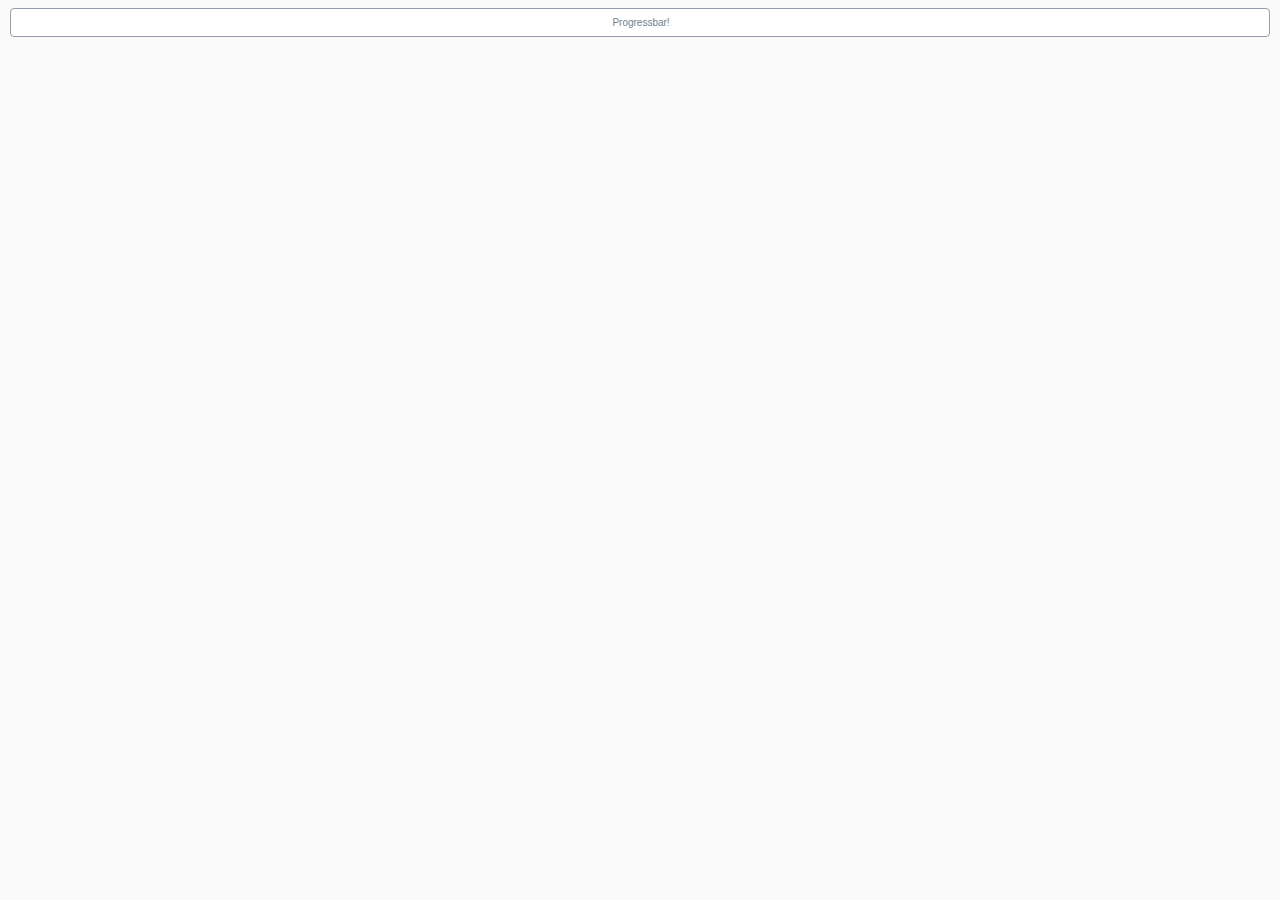
<file: src/main/webapp/diagram-viewer/index.html>
﻿<html>
<head>
  <meta http-equiv="Content-Type" content="text/html; charset=utf-8">
  
  <link rel="stylesheet" href="style.css" type="text/css" media="screen">
  <script src="js/jstools.js" type="text/javascript" charset="utf-8"></script>
  <script src="js/raphael.js" type="text/javascript" charset="utf-8"></script>
  
  <script src="js/jquery/jquery.js" type="text/javascript" charset="utf-8"></script>
  <script src="js/jquery/jquery.progressbar.js" type="text/javascript" charset="utf-8"></script>
  <script src="js/jquery/jquery.asyncqueue.js" type="text/javascript" charset="utf-8"></script>
  
  <script src="js/Color.js" type="text/javascript" charset="utf-8"></script>
  <script src="js/Polyline.js" type="text/javascript" charset="utf-8"></script>
  <script src="js/ActivityImpl.js" type="text/javascript" charset="utf-8"></script>
  <script src="js/ActivitiRest.js" type="text/javascript" charset="utf-8"></script>
  <script src="js/LineBreakMeasurer.js" type="text/javascript" charset="utf-8"></script>
  <script src="js/ProcessDiagramGenerator.js" type="text/javascript" charset="utf-8"></script>
  <script src="js/ProcessDiagramCanvas.js" type="text/javascript" charset="utf-8"></script>
  
  <style type="text/css" media="screen">
    
  </style>
</head>
<body>
<div class="wrapper">
  <div id="pb1"></div>
  <div id="overlayBox" >
    <div id="diagramBreadCrumbs" class="diagramBreadCrumbs" onmousedown="return false" onselectstart="return false"></div>
    <div id="diagramHolder" class="diagramHolder"></div>
    <div class="diagram-info" id="diagramInfo"></div>
  </div>
</div>
<script language='javascript'>
var DiagramGenerator = {};
var pb1;
$(document).ready(function(){
  var query_string = {};
  var query = window.location.search.substring(1);
  var vars = query.split("&");
  for (var i=0;i<vars.length;i++) {
    var pair = vars[i].split("=");
    query_string[pair[0]] = pair[1];
  } 
  
  var processDefinitionId = query_string["processDefinitionId"];
  var processInstanceId = query_string["processInstanceId"];
  
  console.log("Initialize progress bar");
  
  pb1 = new $.ProgressBar({
    boundingBox: '#pb1',
    label: 'Progressbar!',
    on: {
      complete: function() {
        console.log("Progress Bar COMPLETE");
        this.set('label', 'complete!');
        if (processInstanceId) {
          ProcessDiagramGenerator.drawHighLights(processInstanceId);
        }
      },
      valueChange: function(e) {
        this.set('label', e.newVal + '%');
      }
    },
    value: 0
  });
  console.log("Progress bar inited");
  
  ProcessDiagramGenerator.options = {
    diagramBreadCrumbsId: "diagramBreadCrumbs",
    diagramHolderId: "diagramHolder",
    diagramInfoId: "diagramInfo",
    on: {
      click: function(canvas, element, contextObject){
        var mouseEvent = this;
        console.log("[CLICK] mouseEvent: %o, canvas: %o, clicked element: %o, contextObject: %o", mouseEvent, canvas, element, contextObject);

        if (contextObject.getProperty("type") == "callActivity") {
          var processDefinitonKey = contextObject.getProperty("processDefinitonKey");
          var processDefinitons = contextObject.getProperty("processDefinitons");
          var processDefiniton = processDefinitons[0];
          console.log("Load callActivity '" + processDefiniton.processDefinitionKey + "', contextObject: ", contextObject);

          // Load processDefinition
        ProcessDiagramGenerator.drawDiagram(processDefiniton.processDefinitionId);
        }
      },
      rightClick: function(canvas, element, contextObject){
        var mouseEvent = this;
        console.log("[RIGHTCLICK] mouseEvent: %o, canvas: %o, clicked element: %o, contextObject: %o", mouseEvent, canvas, element, contextObject);
      },
      over: function(canvas, element, contextObject){
        var mouseEvent = this;
        //console.log("[OVER] mouseEvent: %o, canvas: %o, clicked element: %o, contextObject: %o", mouseEvent, canvas, element, contextObject);

        // TODO: show tooltip-window with contextObject info
        ProcessDiagramGenerator.showActivityInfo(contextObject);
      },
      out: function(canvas, element, contextObject){
        var mouseEvent = this;
        //console.log("[OUT] mouseEvent: %o, canvas: %o, clicked element: %o, contextObject: %o", mouseEvent, canvas, element, contextObject);

        ProcessDiagramGenerator.hideInfo();
      }
    }
  };
  
  var baseUrl = window.document.location.protocol + "//" + window.document.location.host + "/";
  var shortenedUrl = window.document.location.href.replace(baseUrl, "");
  baseUrl = baseUrl + shortenedUrl.substring(0, shortenedUrl.indexOf("/"));
  
  ActivitiRest.options = {
    processInstanceHighLightsUrl: baseUrl + "/service/process-instance/{processInstanceId}/highlights?callback=?",
    processDefinitionUrl: baseUrl + "/service/process-definition/{processDefinitionId}/diagram-layout?callback=?",
    processDefinitionByKeyUrl: baseUrl + "/service/process-definition/{processDefinitionKey}/diagram-layout?callback=?"
  };
  
  if (processDefinitionId) {
    ProcessDiagramGenerator.drawDiagram(processDefinitionId);
    
  } else {
    alert("processDefinitionId parameter is required");
  }
});


</script>
</body>
</html>
</file>
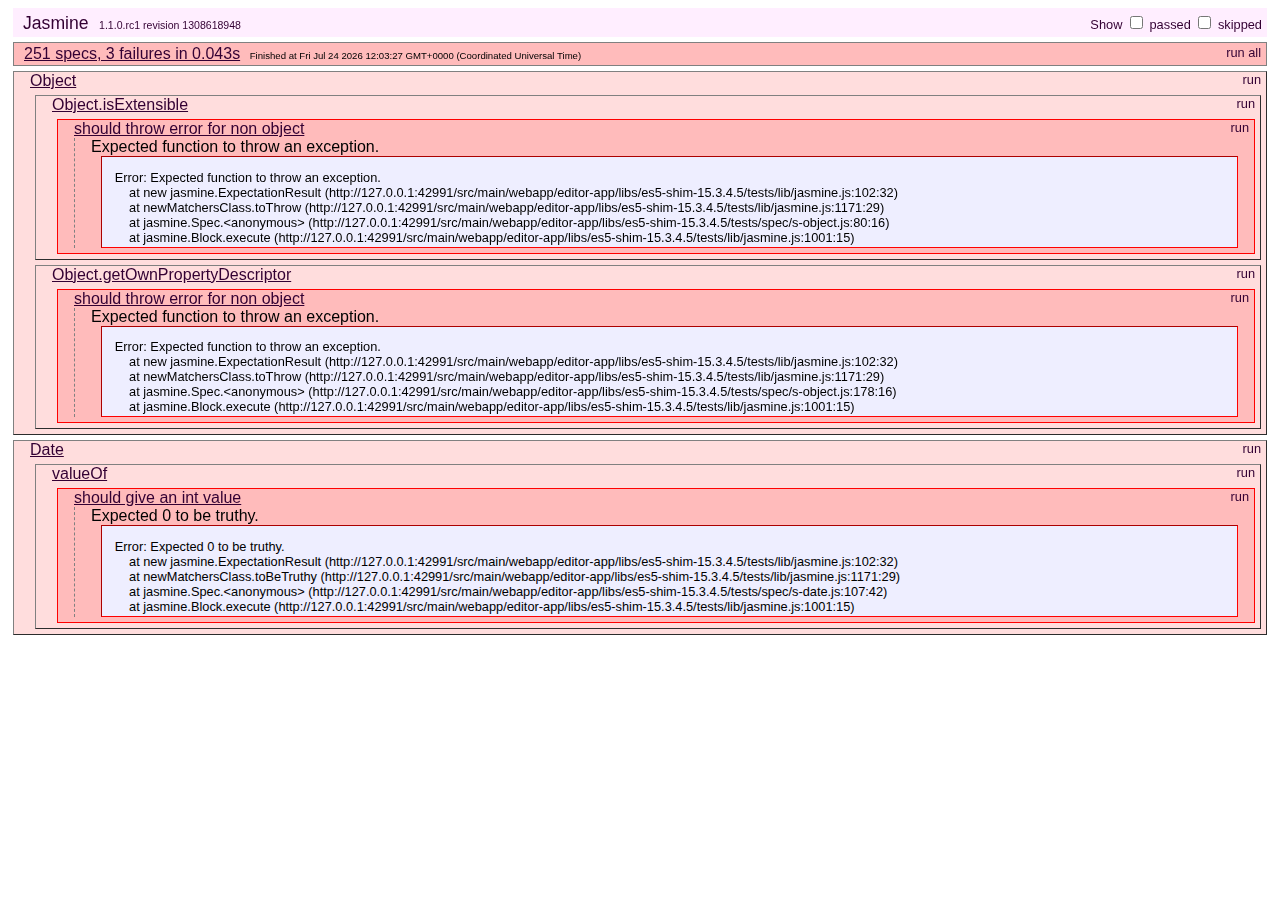
<file: src/main/webapp/editor-app/libs/es5-shim-15.3.4.5/tests/index.html>
<!DOCTYPE HTML>
<html>
<head>
	<title>Jasmine Spec Runner</title>

	<link rel="shortcut icon" type="image/png" href="lib/jasmine_favicon.png">

	<link rel="stylesheet" type="text/css" href="lib/jasmine.css">
	<script type="text/javascript" src="lib/jasmine.js"></script>
	<script type="text/javascript" src="lib/jasmine-html.js"></script>
	<script type="text/javascript" src="lib/json2.js"></script>

	<!-- include helper files here... -->
	<script src="helpers/h.js"></script>
	<script src="helpers/h-kill.js"></script>
	<script src="helpers/h-matchers.js"></script>

	<!-- include source files here... -->
	<script src="../es5-shim.js"></script>
    <script src="../es5-sham.js"></script>

	<!-- include spec files here... -->
	<script src="spec/s-array.js"></script>
	<script src="spec/s-function.js"></script>
	<script src="spec/s-string.js"></script>
	<script src="spec/s-object.js"></script>
	<script src="spec/s-number.js"></script>
	<script src="spec/s-date.js"></script>


	<script type="text/javascript">
		(function() {
			var jasmineEnv = jasmine.getEnv();
			jasmineEnv.updateInterval = 1000;

			var trivialReporter = new jasmine.TrivialReporter();

			jasmineEnv.addReporter(trivialReporter);

			jasmineEnv.specFilter = function(spec) {
				return trivialReporter.specFilter(spec);
			};

			var currentWindowOnload = window.onload;

			window.onload = function() {
				if (currentWindowOnload) {
					currentWindowOnload();
				}
				execJasmine();
			};

			function execJasmine() {
				jasmineEnv.execute();
			}

		})();
	</script>

</head>

<body>
</body>
</html>
</file>
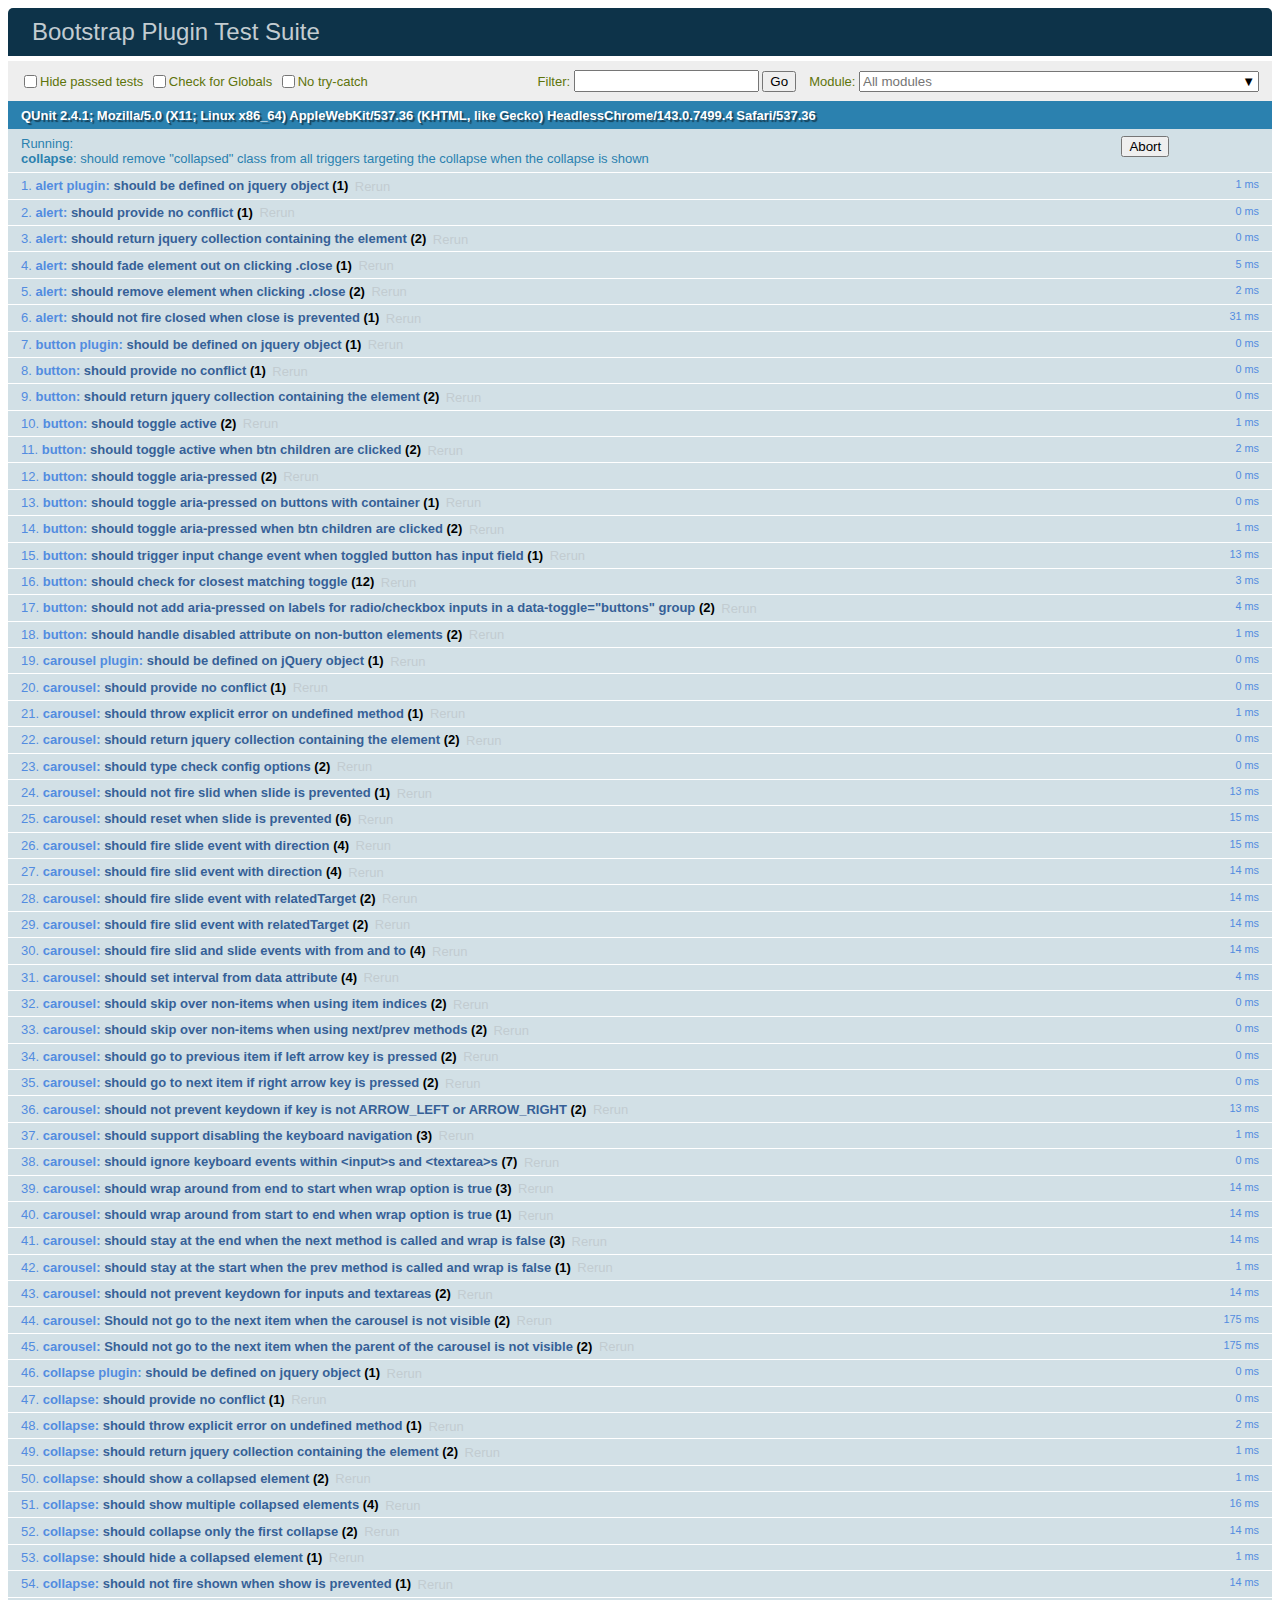
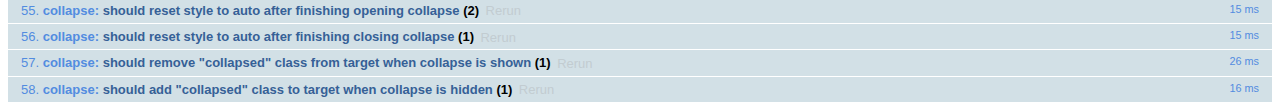
<file: src/main/webapp/resources/bootstrap-4.0.0/js/tests/index.html>
<!doctype html>
<html lang="en">
  <head>
    <meta charset="utf-8">
    <meta name="viewport" content="width=device-width, initial-scale=1, shrink-to-fit=no">
    <title>Bootstrap Plugin Test Suite</title>

    <!-- jQuery -->
    <script>
      (function () {
        var path = '../../assets/js/vendor/jquery-slim.min.js'
        // get jquery param from the query string.
        var jQueryVersion = location.search.match(/[?&]jquery=(.*?)(?=&|$)/)

        // If a version was specified, use that version from our vendor folder
        if (jQueryVersion) {
          path = 'vendor/jquery-' + jQueryVersion[1] + '.min.js'
        }
        document.write('<script src="' + path + '"><\/script>')
      }())
    </script>
    <script src="../../assets/js/vendor/popper.min.js"></script>

    <!-- QUnit -->
    <link rel="stylesheet" href="vendor/qunit.css" media="screen">
    <script src="vendor/qunit.js"></script>

    <script>
      // Disable jQuery event aliases to ensure we don't accidentally use any of them
      [
        'blur',
        'focus',
        'focusin',
        'focusout',
        'resize',
        'scroll',
        'click',
        'dblclick',
        'mousedown',
        'mouseup',
        'mousemove',
        'mouseover',
        'mouseout',
        'mouseenter',
        'mouseleave',
        'change',
        'select',
        'submit',
        'keydown',
        'keypress',
        'keyup',
        'contextmenu'
      ].forEach(function(eventAlias) {
        $.fn[eventAlias] = function() {
          throw new Error('Using the ".' + eventAlias + '()" method is not allowed, so that Bootstrap can be compatible with custom jQuery builds which exclude the "event aliases" module that defines said method. See https://github.com/twbs/bootstrap/blob/master/CONTRIBUTING.md#js')
        }
      })

      // Require assert.expect in each test
      QUnit.config.requireExpects = true

      // See https://github.com/axemclion/grunt-saucelabs#test-result-details-with-qunit
      var log = []
      var testName

      QUnit.done(function(testResults) {
        var tests = []
        for (var i = 0; i < log.length; i++) {
          var details = log[i]
          tests.push({
            name: details.name,
            result: details.result,
            expected: details.expected,
            actual: details.actual,
            source: details.source
          })
        }
        testResults.tests = tests

        window.global_test_results = testResults
      })

      QUnit.testStart(function(testDetails) {
        QUnit.log(function(details) {
          if (!details.result) {
            details.name = testDetails.name
            log.push(details)
          }
        })
      })

      // Display fixture on-screen on iOS to avoid false positives
      // See https://github.com/twbs/bootstrap/pull/15955
      if (/iPhone|iPad|iPod/.test(navigator.userAgent)) {
        QUnit.begin(function() {
          $('#qunit-fixture').css({ top: 0, left: 0 })
        })

        QUnit.done(function() {
          $('#qunit-fixture').css({ top: '', left: '' })
        })
      }
    </script>

    <!-- Transpiled Plugins -->
    <script src="../dist/util.js"></script>
    <script src="../dist/alert.js"></script>
    <script src="../dist/button.js"></script>
    <script src="../dist/carousel.js"></script>
    <script src="../dist/collapse.js"></script>
    <script src="../dist/dropdown.js"></script>
    <script src="../dist/modal.js"></script>
    <script src="../dist/scrollspy.js"></script>
    <script src="../dist/tab.js"></script>
    <script src="../dist/tooltip.js"></script>
    <script src="../dist/popover.js"></script>

    <!-- Unit Tests -->
    <script src="unit/alert.js"></script>
    <script src="unit/button.js"></script>
    <script src="unit/carousel.js"></script>
    <script src="unit/collapse.js"></script>
    <script src="unit/dropdown.js"></script>
    <script src="unit/modal.js"></script>
    <script src="unit/scrollspy.js"></script>
    <script src="unit/tab.js"></script>
    <script src="unit/tooltip.js"></script>
    <script src="unit/popover.js"></script>
    <script src="unit/util.js"></script>
  </head>
  <body>
    <div id="qunit-container">
      <div id="qunit"></div>
      <div id="qunit-fixture"></div>
    </div>
  </body>
</html>
</file>
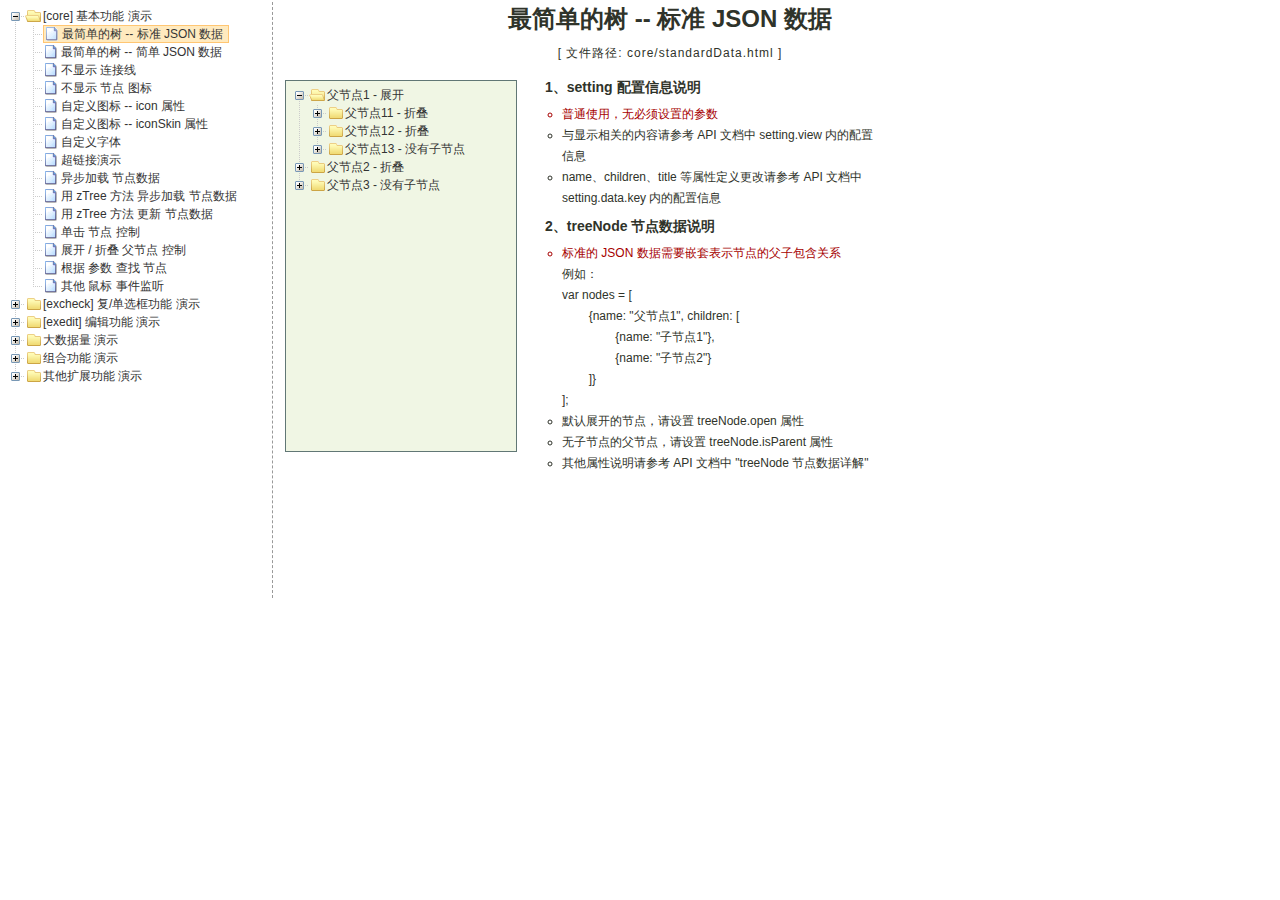
<file: src/main/webapp/resources/zTree/demo/cn/index.html>
<!DOCTYPE HTML PUBLIC "-//W3C//DTD HTML 4.01//EN" "http://www.w3.org/TR/html4/strict.dtd">
<HTML>
 <HEAD>
  <TITLE> ZTREE DEMO </TITLE>
  <meta http-equiv="content-type" content="text/html; charset=UTF-8">
  <link rel="stylesheet" href="../../css/zTreeStyle/zTreeStyle.css" type="text/css">
  <style>
	body {
	background-color: white;
	margin:0; padding:0;
	text-align: center;
	}
	div, p, table, th, td {
		list-style:none;
		margin:0; padding:0;
		color:#333; font-size:12px;
		font-family:dotum, Verdana, Arial, Helvetica, AppleGothic, sans-serif;
	}
	#testIframe {margin-left: 10px;}
  </style>
<script type="text/javascript" src="../../js/jquery-1.4.4.min.js"></script>
<script type="text/javascript" src="../../js/jquery.ztree.core-3.5.js"></script>
  <SCRIPT type="text/javascript" >
  <!--
	var zTree;
	var demoIframe;

	var setting = {
		view: {
			dblClickExpand: false,
			showLine: true,
			selectedMulti: false
		},
		data: {
			simpleData: {
				enable:true,
				idKey: "id",
				pIdKey: "pId",
				rootPId: ""
			}
		},
		callback: {
			beforeClick: function(treeId, treeNode) {
				var zTree = $.fn.zTree.getZTreeObj("tree");
				if (treeNode.isParent) {
					zTree.expandNode(treeNode);
					return false;
				} else {
					demoIframe.attr("src",treeNode.file + ".html");
					return true;
				}
			}
		}
	};

	var zNodes =[
		{id:1, pId:0, name:"[core] 基本功能 演示", open:true},
		{id:101, pId:1, name:"最简单的树 --  标准 JSON 数据", file:"core/standardData"},
		{id:102, pId:1, name:"最简单的树 --  简单 JSON 数据", file:"core/simpleData"},
		{id:103, pId:1, name:"不显示 连接线", file:"core/noline"},
		{id:104, pId:1, name:"不显示 节点 图标", file:"core/noicon"},
		{id:105, pId:1, name:"自定义图标 --  icon 属性", file:"core/custom_icon"},
		{id:106, pId:1, name:"自定义图标 --  iconSkin 属性", file:"core/custom_iconSkin"},
		{id:107, pId:1, name:"自定义字体", file:"core/custom_font"},
		{id:115, pId:1, name:"超链接演示", file:"core/url"},
		{id:108, pId:1, name:"异步加载 节点数据", file:"core/async"},
		{id:109, pId:1, name:"用 zTree 方法 异步加载 节点数据", file:"core/async_fun"},
		{id:110, pId:1, name:"用 zTree 方法 更新 节点数据", file:"core/update_fun"},
		{id:111, pId:1, name:"单击 节点 控制", file:"core/click"},
		{id:112, pId:1, name:"展开 / 折叠 父节点 控制", file:"core/expand"},
		{id:113, pId:1, name:"根据 参数 查找 节点", file:"core/searchNodes"},
		{id:114, pId:1, name:"其他 鼠标 事件监听", file:"core/otherMouse"},

		{id:2, pId:0, name:"[excheck] 复/单选框功能 演示", open:false},
		{id:201, pId:2, name:"Checkbox 勾选操作", file:"excheck/checkbox"},
		{id:206, pId:2, name:"Checkbox nocheck 演示", file:"excheck/checkbox_nocheck"},
		{id:207, pId:2, name:"Checkbox chkDisabled 演示", file:"excheck/checkbox_chkDisabled"},
		{id:208, pId:2, name:"Checkbox halfCheck 演示", file:"excheck/checkbox_halfCheck"},
		{id:202, pId:2, name:"Checkbox 勾选统计", file:"excheck/checkbox_count"},
		{id:203, pId:2, name:"用 zTree 方法 勾选 Checkbox", file:"excheck/checkbox_fun"},
		{id:204, pId:2, name:"Radio 勾选操作", file:"excheck/radio"},
		{id:209, pId:2, name:"Radio nocheck 演示", file:"excheck/radio_nocheck"},
		{id:210, pId:2, name:"Radio chkDisabled 演示", file:"excheck/radio_chkDisabled"},
		{id:211, pId:2, name:"Radio halfCheck 演示", file:"excheck/radio_halfCheck"},
		{id:205, pId:2, name:"用 zTree 方法 勾选 Radio", file:"excheck/radio_fun"},

		{id:3, pId:0, name:"[exedit] 编辑功能 演示", open:false},
		{id:301, pId:3, name:"拖拽 节点 基本控制", file:"exedit/drag"},
		{id:302, pId:3, name:"拖拽 节点 高级控制", file:"exedit/drag_super"},
		{id:303, pId:3, name:"用 zTree 方法 移动 / 复制 节点", file:"exedit/drag_fun"},
		{id:304, pId:3, name:"基本 增 / 删 / 改 节点", file:"exedit/edit"},
		{id:305, pId:3, name:"高级 增 / 删 / 改 节点", file:"exedit/edit_super"},
		{id:306, pId:3, name:"用 zTree 方法 增 / 删 / 改 节点", file:"exedit/edit_fun"},
		{id:307, pId:3, name:"异步加载 & 编辑功能 共存", file:"exedit/async_edit"},
		{id:308, pId:3, name:"多棵树之间 的 数据交互", file:"exedit/multiTree"},

		{id:4, pId:0, name:"大数据量 演示", open:false},
		{id:401, pId:4, name:"一次性加载大数据量", file:"bigdata/common"},
		{id:402, pId:4, name:"分批异步加载大数据量", file:"bigdata/diy_async"},
		{id:403, pId:4, name:"分批异步加载大数据量", file:"bigdata/page"},

		{id:5, pId:0, name:"组合功能 演示", open:false},
		{id:501, pId:5, name:"冻结根节点", file:"super/oneroot"},
		{id:502, pId:5, name:"单击展开/折叠节点", file:"super/oneclick"},
		{id:503, pId:5, name:"保持展开单一路径", file:"super/singlepath"},
		{id:504, pId:5, name:"添加 自定义控件", file:"super/diydom"},
		{id:505, pId:5, name:"checkbox / radio 共存", file:"super/checkbox_radio"},
		{id:506, pId:5, name:"左侧菜单", file:"super/left_menu"},
		{id:513, pId:5, name:"OutLook 风格", file:"super/left_menuForOutLook"},
		{id:515, pId:5, name:"Awesome 风格", file:"super/awesome"},
		{id:514, pId:5, name:"Metro 风格", file:"super/metro"},
		{id:507, pId:5, name:"下拉菜单", file:"super/select_menu"},
		{id:509, pId:5, name:"带 checkbox 的多选下拉菜单", file:"super/select_menu_checkbox"},
		{id:510, pId:5, name:"带 radio 的单选下拉菜单", file:"super/select_menu_radio"},
		{id:508, pId:5, name:"右键菜单 的 实现", file:"super/rightClickMenu"},
		{id:511, pId:5, name:"与其他 DOM 拖拽互动", file:"super/dragWithOther"},
		{id:512, pId:5, name:"异步加载模式下全部展开", file:"super/asyncForAll"},

		{id:6, pId:0, name:"其他扩展功能 演示", open:false},
		{id:601, pId:6, name:"隐藏普通节点", file:"exhide/common"},
		{id:602, pId:6, name:"配合 checkbox 的隐藏", file:"exhide/checkbox"},
		{id:603, pId:6, name:"配合 radio 的隐藏", file:"exhide/radio"}
	];

	$(document).ready(function(){
		var t = $("#tree");
		t = $.fn.zTree.init(t, setting, zNodes);
		demoIframe = $("#testIframe");
		demoIframe.bind("load", loadReady);
		var zTree = $.fn.zTree.getZTreeObj("tree");
		zTree.selectNode(zTree.getNodeByParam("id", 101));

	});

	function loadReady() {
		var bodyH = demoIframe.contents().find("body").get(0).scrollHeight,
		htmlH = demoIframe.contents().find("html").get(0).scrollHeight,
		maxH = Math.max(bodyH, htmlH), minH = Math.min(bodyH, htmlH),
		h = demoIframe.height() >= maxH ? minH:maxH ;
		if (h < 530) h = 530;
		demoIframe.height(h);
	}

  //-->
  </SCRIPT>
 </HEAD>

<BODY>
<TABLE border=0 height=600px align=left>
	<TR>
		<TD width=260px align=left valign=top style="BORDER-RIGHT: #999999 1px dashed">
			<ul id="tree" class="ztree" style="width:260px; overflow:auto;"></ul>
		</TD>
		<TD width=770px align=left valign=top><IFRAME ID="testIframe" Name="testIframe" FRAMEBORDER=0 SCROLLING=AUTO width=100%  height=600px SRC="core/standardData.html"></IFRAME></TD>
	</TR>
</TABLE>

</BODY>
</HTML>
</file>
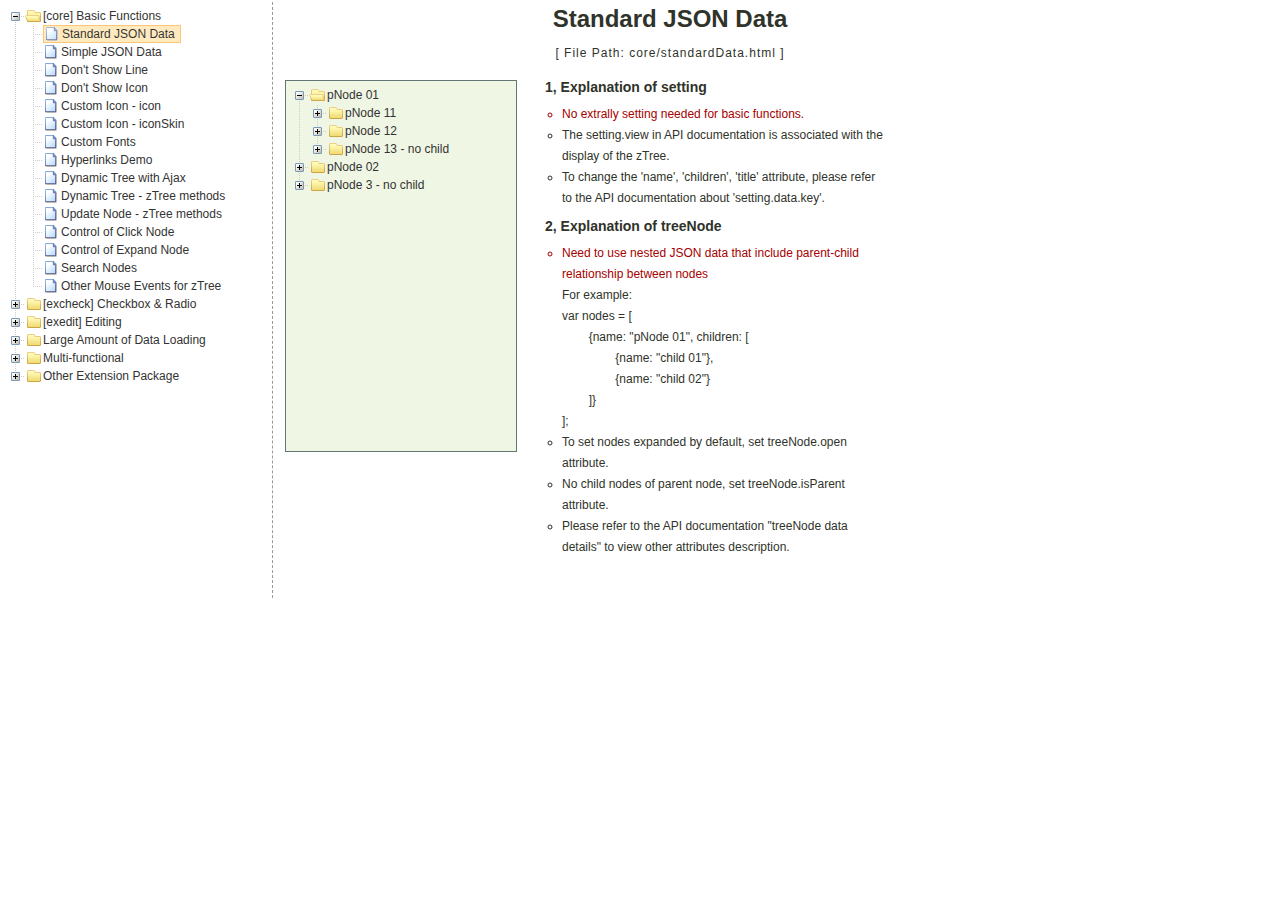
<file: src/main/webapp/resources/zTree/demo/en/index.html>
<!DOCTYPE HTML PUBLIC "-//W3C//DTD HTML 4.01//EN" "http://www.w3.org/TR/html4/strict.dtd">
<HTML>
 <HEAD>
  <TITLE> ZTREE DEMO </TITLE>
  <meta http-equiv="content-type" content="text/html; charset=UTF-8">
  <link rel="stylesheet" href="../../css/zTreeStyle/zTreeStyle.css" type="text/css">
  <style>
	body {
	background-color: white;
	margin:0; padding:0;
	text-align: center;
	}
	div, p, table, th, td {
		list-style:none; 
		margin:0; padding:0; 
		color:#333; font-size:12px; 
		font-family:dotum, Verdana, Arial, Helvetica, AppleGothic, sans-serif;
	}
	#testIframe {margin-left: 10px;}
  </style>
<script type="text/javascript" src="../../js/jquery-1.4.4.min.js"></script>
<script type="text/javascript" src="../../js/jquery.ztree.core-3.5.js"></script>
  <SCRIPT type="text/javascript" >
  <!--
	var zTree;
	var demoIframe;

	var setting = {
		view: {
			dblClickExpand: false,
			showLine: true,
			selectedMulti: false
		},
		data: {
			simpleData: {
				enable:true,
				idKey: "id",
				pIdKey: "pId",
				rootPId: ""
			}
		},
		callback: {
			beforeClick: function(treeId, treeNode) {
				var zTree = $.fn.zTree.getZTreeObj("tree");
				if (treeNode.isParent) {
					zTree.expandNode(treeNode);
					return false;
				} else {
					demoIframe.attr("src",treeNode.file + ".html");
					return true;
				}
			}
		}
	};

	var zNodes = [
		{id:1, pId:0, name:"[core] Basic Functions", open:false},
		{id:101, pId:1, name:"Standard JSON Data", file:"core/standardData"},
		{id:102, pId:1, name:"Simple JSON Data", file:"core/simpleData"},
		{id:103, pId:1, name:"Don't Show Line", file:"core/noline"},
		{id:104, pId:1, name:"Don't Show Icon", file:"core/noicon"},
		{id:105, pId:1, name:"Custom Icon - icon", file:"core/custom_icon"},
		{id:106, pId:1, name:"Custom Icon - iconSkin", file:"core/custom_iconSkin"},
		{id:107, pId:1, name:"Custom Fonts", file:"core/custom_font"},
		{id:115, pId:1, name:"Hyperlinks Demo", file:"core/url"},
		{id:108, pId:1, name:"Dynamic Tree with Ajax", file:"core/async"},
		{id:109, pId:1, name:"Dynamic Tree - zTree methods", file:"core/async_fun"},
		{id:110, pId:1, name:"Update Node - zTree methods", file:"core/update_fun"},
		{id:111, pId:1, name:"Control of Click Node", file:"core/click"},
		{id:112, pId:1, name:"Control of Expand Node", file:"core/expand"},
		{id:113, pId:1, name:"Search Nodes", file:"core/searchNodes"},
		{id:114, pId:1, name:"Other Mouse Events for zTree", file:"core/otherMouse"},

		{id:2, pId:0, name:"[excheck] Checkbox & Radio", open:false},
		{id:201, pId:2, name:"Checkbox Operation", file:"excheck/checkbox"},
		{id:206, pId:2, name:"Checkbox nocheck Demo", file:"excheck/checkbox_nocheck"},
		{id:207, pId:2, name:"Checkbox chkDisabled Demo", file:"excheck/checkbox_chkDisabled"},
		{id:208, pId:2, name:"Checkbox halfCheck Demo", file:"excheck/checkbox_halfCheck"},
		{id:202, pId:2, name:"Statistics Checkbox is Checked", file:"excheck/checkbox_count"},
		{id:203, pId:2, name:"Checkbox - zTree methods", file:"excheck/checkbox_fun"},
		{id:204, pId:2, name:"Radio Operation", file:"excheck/radio"},
		{id:209, pId:2, name:"Radio nocheck Demo", file:"excheck/radio_nocheck"},
		{id:210, pId:2, name:"Radio chkDisabled Demo", file:"excheck/radio_chkDisabled"},
		{id:211, pId:2, name:"Radio halfCheck Demo", file:"excheck/radio_halfCheck"},
		{id:205, pId:2, name:"Radio - zTree methods", file:"excheck/radio_fun"},

		{id:3, pId:0, name:"[exedit] Editing", open:false},
		{id:301, pId:3, name:"Normal Drag Node Operation", file:"exedit/drag"},
		{id:302, pId:3, name:"Advanced Drag Node Operation", file:"exedit/drag_super"},
		{id:303, pId:3, name:"Move / Copy - zTree methods", file:"exedit/drag_fun"},
		{id:304, pId:3, name:"Basic Edit Nodes", file:"exedit/edit"},
		{id:305, pId:3, name:"Advanced Edit Nodes", file:"exedit/edit_super"},
		{id:306, pId:3, name:"Edit Nodes - zTree methods", file:"exedit/edit_fun"},
		{id:307, pId:3, name:"Editing Dynamic Tree", file:"exedit/async_edit"},
		{id:308, pId:3, name:"Multiple Trees", file:"exedit/multiTree"},

		{id:4, pId:0, name:"Large Amount of Data Loading", open:false},
		{id:401, pId:4, name:"One-time Large Data Loading", file:"bigdata/common"},
		{id:402, pId:4, name:"Loading Data in Batches", file:"bigdata/diy_async"},
		{id:403, pId:4, name:"Loading Data By Pagination", file:"bigdata/page"},

		{id:5, pId:0, name:"Multi-functional", open:false},
		{id:501, pId:5, name:"Freeze the Root Node", file:"super/oneroot"},
		{id:502, pId:5, name:"Click to Expand Node", file:"super/oneclick"},
		{id:503, pId:5, name:"Keep Single Path", file:"super/singlepath"},
		{id:504, pId:5, name:"Adding Custom DOM", file:"super/diydom"},
		{id:505, pId:5, name:"Checkbox / Radio Coexistence", file:"super/checkbox_radio"},
		{id:506, pId:5, name:"Left Menu", file:"super/left_menu"},
		{id:513, pId:5, name:"OutLook Style", file:"super/left_menuForOutLook"},
        {id:515, pId:5, name:"Awesome Style", file:"super/awesome"},
        {id:514, pId:5, name:"Metro Style", file:"super/metro"},
		{id:507, pId:5, name:"Drop-down Menu", file:"super/select_menu"},
		{id:509, pId:5, name:"Drop-down Menu with checkbox", file:"super/select_menu_checkbox"},
		{id:510, pId:5, name:"Drop-down Menu with radio", file:"super/select_menu_radio"},
		{id:508, pId:5, name:"Right-click Menu", file:"super/rightClickMenu"},
		{id:511, pId:5, name:"Drag With Other DOMs", file:"super/dragWithOther"},
		{id:512, pId:5, name:"Expand All Nodes with Async", file:"super/asyncForAll"},

		{id:6, pId:0, name:"Other Extension Package", open:false},
		{id:601, pId:6, name:"hide ordinary node", file:"exhide/common"},
		{id:602, pId:6, name:"hide with checkbox mode", file:"exhide/checkbox"},
		{id:603, pId:6, name:"hide with radio mode", file:"exhide/radio"}
	];

	$(document).ready(function(){
		var t = $("#tree");
		t = $.fn.zTree.init(t, setting, zNodes);
		demoIframe = $("#testIframe");
		demoIframe.bind("load", loadReady);
		var zTree = $.fn.zTree.getZTreeObj("tree");
		zTree.selectNode(zTree.getNodeByParam("id", 101));
	
	});

	function loadReady() {
		var bodyH = demoIframe.contents().find("body").get(0).scrollHeight,
		htmlH = demoIframe.contents().find("html").get(0).scrollHeight,
		maxH = Math.max(bodyH, htmlH), minH = Math.min(bodyH, htmlH),
		h = demoIframe.height() >= maxH ? minH:maxH ;
		if (h < 530) h = 530;
		demoIframe.height(h);
	}

  //-->
  </SCRIPT>
 </HEAD>

<BODY>
<TABLE border=0 height=600px align=left>
	<TR>
		<TD width=260px align=left valign=top style="BORDER-RIGHT: #999999 1px dashed">
			<ul id="tree" class="ztree" style="width:260px; overflow:auto;"></ul>
		</TD>
		<TD width=770px align=left valign=top><IFRAME ID="testIframe" Name="testIframe" FRAMEBORDER=0 SCROLLING=AUTO width=100%  height=600px SRC="core/standardData.html"></IFRAME></TD>
	</TR>
</TABLE>

 </BODY>
</HTML>
</file>
<file: src/main/webapp/diagram-viewer/style.css>
body {    background: #fafafa;    color: #708090;    /* font: 300 100.1% "Helvetica Neue", Helvetica, "Arial Unicode MS", Arial, sans-serif; */	font-family: Verdana, sans-serif, Arial;	font-size: 10px;}.wrapper{	height: 100%;	position: relative;	width: 100%;}/*#holder {    height: 480px;    width: 640px;	b_ackground: #F8F8FF;		-moz-border-radius: 10px;	-webkit-border-radius: 10px;	-webkit-box-shadow: 0 1px 3px #666;	background: #DDD url(./images/bg.png);	/* background: #DDD url(./images/checker-bg.png); * /	b_order:0px solid #dedede;}*/div.diagramHolder {	float:left; }div.diagram{	border:1px solid #dedede;	margin: 5px;	padding: 5px;	background: #FFF;}div.diagram.hidden{	display:none;}svg {	background: #DDD url(./images/bg.png);}div.diagram-info {	float:left;	position: relative;	padding: 5px;}/* Breadcrumbs */#diagramBreadCrumbs {	margin-left: 2px;	margin-right: 2px;	margin-top: 10px;}#diagramBreadCrumbs ul {	list-style: none;		background-color: white;	border: 1px solid #DEDEDE;	border-color: #C0C2C5;	margin: 0;		margin-bottom: 10px;	margin-left: 0;		-webkit-padding-start: 0px;	-moz-border-radius: 4px;	-webkit-border-radius: 4px;	border-radius: 4px;}#diagramBreadCrumbs li {	/*text-decoration: underline;*/	display: inline-block;	vertical-align: middle;	padding-left: .75em;	padding-right: 0;	cursor: pointer;}#diagramBreadCrumbs li.selected {	color: #9370DB;	color: #4876FF;	color: #4F94CD;	font-weight: bold;}#diagramBreadCrumbs li span {	background: url(images/breadcrumbs.png) no-repeat 100% 50%;	display: block;	padding: .5em 15px .5em 0;}/* Progress bar */.ui-progressbar { 	height: 25px;	/*height:2em; text-align: left; overflow: hidden; */	background: white;	border: 1px solid #949DAD;	margin: 2px;	overflow: hidden;	padding: 1px;	position: relative;	-moz-border-radius: 4px;	-webkit-border-radius: 4px;	border-radius: 4px;}.ui-progressbar .ui-progressbar-value {	m_argin: -1px;	height:100%;	background: #D4E4FF;		-moz-border-radius: 4px;	-webkit-border-radius: 4px;	border-radius: 4px;}.ui-widget-header a { color: #222222/*{fcHeader}*/; }.ui-progressbar .ui-progressbar-label{	position: absolute;	margin-top: 7px;	border:0px solid red;	width: 100%;	text-align: center;}
</file>
<file: src/main/webapp/editor-app/libs/es5-shim-15.3.4.5/tests/lib/jasmine.css>
body {
  font-family: "Helvetica Neue Light", "Lucida Grande", "Calibri", "Arial", sans-serif;
}


.jasmine_reporter a:visited, .jasmine_reporter a {
  color: #303; 
}

.jasmine_reporter a:hover, .jasmine_reporter a:active {
  color: blue; 
}

.run_spec {
  float:right;
  padding-right: 5px;
  font-size: .8em;
  text-decoration: none;
}

.jasmine_reporter {
  margin: 0 5px;
}

.banner {
  color: #303;
  background-color: #fef;
  padding: 5px;
}

.logo {
  float: left;
  font-size: 1.1em;
  padding-left: 5px;
}

.logo .version {
  font-size: .6em;
  padding-left: 1em;
}

.runner.running {
  background-color: yellow;
}


.options {
  text-align: right;
  font-size: .8em;
}




.suite {
  border: 1px outset gray;
  margin: 5px 0;
  padding-left: 1em;
}

.suite .suite {
  margin: 5px; 
}

.suite.passed {
  background-color: #dfd;
}

.suite.failed {
  background-color: #fdd;
}

.spec {
  margin: 5px;
  padding-left: 1em;
  clear: both;
}

.spec.failed, .spec.passed, .spec.skipped {
  padding-bottom: 5px;
  border: 1px solid gray;
}

.spec.failed {
  background-color: #fbb;
  border-color: red;
}

.spec.passed {
  background-color: #bfb;
  border-color: green;
}

.spec.skipped {
  background-color: #bbb;
}

.messages {
  border-left: 1px dashed gray;
  padding-left: 1em;
  padding-right: 1em;
}

.passed {
  background-color: #cfc;
  display: none;
}

.failed {
  background-color: #fbb;
}

.skipped {
  color: #777;
  background-color: #eee;
  display: none;
}


/*.resultMessage {*/
  /*white-space: pre;*/
/*}*/

.resultMessage span.result {
  display: block;
  line-height: 2em;
  color: black;
}

.resultMessage .mismatch {
  color: black;
}

.stackTrace {
  white-space: pre;
  font-size: .8em;
  margin-left: 10px;
  max-height: 5em;
  overflow: auto;
  border: 1px inset red;
  padding: 1em;
  background: #eef;
}

.finished-at {
  padding-left: 1em;
  font-size: .6em;
}

.show-passed .passed,
.show-skipped .skipped {
  display: block;
}


#jasmine_content {
  position:fixed;
  right: 100%;
}

.runner {
  border: 1px solid gray;
  display: block;
  margin: 5px 0;
  padding: 2px 0 2px 10px;
}
</file>
<file: src/main/webapp/resources/bootstrap-4.0.0/js/tests/vendor/qunit.css>
/*!
 * QUnit 2.4.1
 * https://qunitjs.com/
 *
 * Copyright jQuery Foundation and other contributors
 * Released under the MIT license
 * https://jquery.org/license
 *
 * Date: 2017-10-22T05:12Z
 */

/** Font Family and Sizes */

#qunit-tests, #qunit-header, #qunit-banner, #qunit-testrunner-toolbar, #qunit-filteredTest, #qunit-userAgent, #qunit-testresult {
	font-family: "Helvetica Neue Light", "HelveticaNeue-Light", "Helvetica Neue", Calibri, Helvetica, Arial, sans-serif;
}

#qunit-testrunner-toolbar, #qunit-filteredTest, #qunit-userAgent, #qunit-testresult, #qunit-tests li { font-size: small; }
#qunit-tests { font-size: smaller; }


/** Resets */

#qunit-tests, #qunit-header, #qunit-banner, #qunit-filteredTest, #qunit-userAgent, #qunit-testresult, #qunit-modulefilter {
	margin: 0;
	padding: 0;
}


/** Header (excluding toolbar) */

#qunit-header {
	padding: 0.5em 0 0.5em 1em;

	color: #8699A4;
	background-color: #0D3349;

	font-size: 1.5em;
	line-height: 1em;
	font-weight: 400;

	border-radius: 5px 5px 0 0;
}

#qunit-header a {
	text-decoration: none;
	color: #C2CCD1;
}

#qunit-header a:hover,
#qunit-header a:focus {
	color: #FFF;
}

#qunit-banner {
	height: 5px;
}

#qunit-filteredTest {
	padding: 0.5em 1em 0.5em 1em;
	color: #366097;
	background-color: #F4FF77;
}

#qunit-userAgent {
	padding: 0.5em 1em 0.5em 1em;
	color: #FFF;
	background-color: #2B81AF;
	text-shadow: rgba(0, 0, 0, 0.5) 2px 2px 1px;
}


/** Toolbar */

#qunit-testrunner-toolbar {
	padding: 0.5em 1em 0.5em 1em;
	color: #5E740B;
	background-color: #EEE;
}

#qunit-testrunner-toolbar .clearfix {
	height: 0;
	clear: both;
}

#qunit-testrunner-toolbar label {
	display: inline-block;
}

#qunit-testrunner-toolbar input[type=checkbox],
#qunit-testrunner-toolbar input[type=radio] {
	margin: 3px;
	vertical-align: -2px;
}

#qunit-testrunner-toolbar input[type=text] {
	box-sizing: border-box;
	height: 1.6em;
}

.qunit-url-config,
.qunit-filter,
#qunit-modulefilter {
	display: inline-block;
	line-height: 2.1em;
}

.qunit-filter,
#qunit-modulefilter {
	float: right;
	position: relative;
	margin-left: 1em;
}

.qunit-url-config label {
	margin-right: 0.5em;
}

#qunit-modulefilter-search {
	box-sizing: border-box;
	width: 400px;
}

#qunit-modulefilter-search-container:after {
	position: absolute;
	right: 0.3em;
	content: "\25bc";
	color: black;
}

#qunit-modulefilter-dropdown {
	/* align with #qunit-modulefilter-search */
	box-sizing: border-box;
	width: 400px;
	position: absolute;
	right: 0;
	top: 50%;
	margin-top: 0.8em;

	border: 1px solid #D3D3D3;
	border-top: none;
	border-radius: 0 0 .25em .25em;
	color: #000;
	background-color: #F5F5F5;
	z-index: 99;
}

#qunit-modulefilter-dropdown a {
	color: inherit;
	text-decoration: none;
}

#qunit-modulefilter-dropdown .clickable.checked {
	font-weight: bold;
	color: #000;
	background-color: #D2E0E6;
}

#qunit-modulefilter-dropdown .clickable:hover {
	color: #FFF;
	background-color: #0D3349;
}

#qunit-modulefilter-actions {
	display: block;
	overflow: auto;

	/* align with #qunit-modulefilter-dropdown-list */
	font: smaller/1.5em sans-serif;
}

#qunit-modulefilter-dropdown #qunit-modulefilter-actions > * {
	box-sizing: border-box;
	max-height: 2.8em;
	display: block;
	padding: 0.4em;
}

#qunit-modulefilter-dropdown #qunit-modulefilter-actions > button {
	float: right;
	font: inherit;
}

#qunit-modulefilter-dropdown #qunit-modulefilter-actions > :last-child {
	/* insert padding to align with checkbox margins */
	padding-left: 3px;
}

#qunit-modulefilter-dropdown-list {
	max-height: 200px;
	overflow-y: auto;
	margin: 0;
	border-top: 2px groove threedhighlight;
	padding: 0.4em 0 0;
	font: smaller/1.5em sans-serif;
}

#qunit-modulefilter-dropdown-list li {
	white-space: nowrap;
	overflow: hidden;
	text-overflow: ellipsis;
}

#qunit-modulefilter-dropdown-list .clickable {
	display: block;
	padding-left: 0.15em;
}


/** Tests: Pass/Fail */

#qunit-tests {
	list-style-position: inside;
}

#qunit-tests li {
	padding: 0.4em 1em 0.4em 1em;
	border-bottom: 1px solid #FFF;
	list-style-position: inside;
}

#qunit-tests > li {
	display: none;
}

#qunit-tests li.running,
#qunit-tests li.pass,
#qunit-tests li.fail,
#qunit-tests li.skipped,
#qunit-tests li.aborted {
	display: list-item;
}

#qunit-tests.hidepass {
	position: relative;
}

#qunit-tests.hidepass li.running,
#qunit-tests.hidepass li.pass:not(.todo) {
	visibility: hidden;
	position: absolute;
	width:   0;
	height:  0;
	padding: 0;
	border:  0;
	margin:  0;
}

#qunit-tests li strong {
	cursor: pointer;
}

#qunit-tests li.skipped strong {
	cursor: default;
}

#qunit-tests li a {
	padding: 0.5em;
	color: #C2CCD1;
	text-decoration: none;
}

#qunit-tests li p a {
	padding: 0.25em;
	color: #6B6464;
}
#qunit-tests li a:hover,
#qunit-tests li a:focus {
	color: #000;
}

#qunit-tests li .runtime {
	float: right;
	font-size: smaller;
}

.qunit-assert-list {
	margin-top: 0.5em;
	padding: 0.5em;

	background-color: #FFF;

	border-radius: 5px;
}

.qunit-source {
	margin: 0.6em 0 0.3em;
}

.qunit-collapsed {
	display: none;
}

#qunit-tests table {
	border-collapse: collapse;
	margin-top: 0.2em;
}

#qunit-tests th {
	text-align: right;
	vertical-align: top;
	padding: 0 0.5em 0 0;
}

#qunit-tests td {
	vertical-align: top;
}

#qunit-tests pre {
	margin: 0;
	white-space: pre-wrap;
	word-wrap: break-word;
}

#qunit-tests del {
	color: #374E0C;
	background-color: #E0F2BE;
	text-decoration: none;
}

#qunit-tests ins {
	color: #500;
	background-color: #FFCACA;
	text-decoration: none;
}

/*** Test Counts */

#qunit-tests b.counts                       { color: #000; }
#qunit-tests b.passed                       { color: #5E740B; }
#qunit-tests b.failed                       { color: #710909; }

#qunit-tests li li {
	padding: 5px;
	background-color: #FFF;
	border-bottom: none;
	list-style-position: inside;
}

/*** Passing Styles */

#qunit-tests li li.pass {
	color: #3C510C;
	background-color: #FFF;
	border-left: 10px solid #C6E746;
}

#qunit-tests .pass                          { color: #528CE0; background-color: #D2E0E6; }
#qunit-tests .pass .test-name               { color: #366097; }

#qunit-tests .pass .test-actual,
#qunit-tests .pass .test-expected           { color: #999; }

#qunit-banner.qunit-pass                    { background-color: #C6E746; }

/*** Failing Styles */

#qunit-tests li li.fail {
	color: #710909;
	background-color: #FFF;
	border-left: 10px solid #EE5757;
	white-space: pre;
}

#qunit-tests > li:last-child {
	border-radius: 0 0 5px 5px;
}

#qunit-tests .fail                          { color: #000; background-color: #EE5757; }
#qunit-tests .fail .test-name,
#qunit-tests .fail .module-name             { color: #000; }

#qunit-tests .fail .test-actual             { color: #EE5757; }
#qunit-tests .fail .test-expected           { color: #008000; }

#qunit-banner.qunit-fail                    { background-color: #EE5757; }


/*** Aborted tests */
#qunit-tests .aborted { color: #000; background-color: orange; }
/*** Skipped tests */

#qunit-tests .skipped {
	background-color: #EBECE9;
}

#qunit-tests .qunit-todo-label,
#qunit-tests .qunit-skipped-label {
	background-color: #F4FF77;
	display: inline-block;
	font-style: normal;
	color: #366097;
	line-height: 1.8em;
	padding: 0 0.5em;
	margin: -0.4em 0.4em -0.4em 0;
}

#qunit-tests .qunit-todo-label {
	background-color: #EEE;
}

/** Result */

#qunit-testresult {
	color: #2B81AF;
	background-color: #D2E0E6;

	border-bottom: 1px solid #FFF;
}
#qunit-testresult .clearfix {
	height: 0;
	clear: both;
}
#qunit-testresult .module-name {
	font-weight: 700;
}
#qunit-testresult-display {
	padding: 0.5em 1em 0.5em 1em;
	width: 85%;
	float:left;
}
#qunit-testresult-controls {
	padding: 0.5em 1em 0.5em 1em;
  width: 10%;
	float:left;
}

/** Fixture */

#qunit-fixture {
	position: absolute;
	top: -10000px;
	left: -10000px;
	width: 1000px;
	height: 1000px;
}
</file>
<file: src/main/webapp/resources/zTree/css/zTreeStyle/zTreeStyle.css>
/*-------------------------------------
zTree Style

version:	3.5.18
author:		Hunter.z
email:		hunter.z@263.net
website:	http://code.google.com/p/jquerytree/

-------------------------------------*/

.ztree * {padding:0; margin:0; font-size:12px; font-family: Verdana, Arial, Helvetica, AppleGothic, sans-serif}
.ztree {margin:0; padding:5px; color:#333}
.ztree li{padding:0; margin:0; list-style:none; line-height:14px; text-align:left; white-space:nowrap; outline:0}
.ztree li ul{ margin:0; padding:0 0 0 18px}
.ztree li ul.line{ background:url(./img/line_conn.gif) 0 0 repeat-y;}

.ztree li a {padding:1px 3px 0 0; margin:0; cursor:pointer; height:17px; color:#333; background-color: transparent;
	text-decoration:none; vertical-align:top; display: inline-block}
.ztree li a:hover {text-decoration:underline}
.ztree li a.curSelectedNode {padding-top:0px; background-color:#FFE6B0; color:black; height:16px; border:1px #FFB951 solid; opacity:0.8;}
.ztree li a.curSelectedNode_Edit {padding-top:0px; background-color:#FFE6B0; color:black; height:16px; border:1px #FFB951 solid; opacity:0.8;}
.ztree li a.tmpTargetNode_inner {padding-top:0px; background-color:#316AC5; color:white; height:16px; border:1px #316AC5 solid;
	opacity:0.8; filter:alpha(opacity=80)}
.ztree li a.tmpTargetNode_prev {}
.ztree li a.tmpTargetNode_next {}
.ztree li a input.rename {height:14px; width:80px; padding:0; margin:0;
	font-size:12px; border:1px #7EC4CC solid; *border:0px}
.ztree li span {line-height:16px; margin-right:2px}
.ztree li span.button {line-height:0; margin:0; width:16px; height:16px; display: inline-block; vertical-align:middle;
	border:0 none; cursor: pointer;outline:none;
	background-color:transparent; background-repeat:no-repeat; background-attachment: scroll;
	background-image:url("./img/zTreeStandard.png"); *background-image:url("./img/zTreeStandard.gif")}

.ztree li span.button.chk {width:13px; height:13px; margin:0 3px 0 0; cursor: auto}
.ztree li span.button.chk.checkbox_false_full {background-position:0 0}
.ztree li span.button.chk.checkbox_false_full_focus {background-position:0 -14px}
.ztree li span.button.chk.checkbox_false_part {background-position:0 -28px}
.ztree li span.button.chk.checkbox_false_part_focus {background-position:0 -42px}
.ztree li span.button.chk.checkbox_false_disable {background-position:0 -56px}
.ztree li span.button.chk.checkbox_true_full {background-position:-14px 0}
.ztree li span.button.chk.checkbox_true_full_focus {background-position:-14px -14px}
.ztree li span.button.chk.checkbox_true_part {background-position:-14px -28px}
.ztree li span.button.chk.checkbox_true_part_focus {background-position:-14px -42px}
.ztree li span.button.chk.checkbox_true_disable {background-position:-14px -56px}
.ztree li span.button.chk.radio_false_full {background-position:-28px 0}
.ztree li span.button.chk.radio_false_full_focus {background-position:-28px -14px}
.ztree li span.button.chk.radio_false_part {background-position:-28px -28px}
.ztree li span.button.chk.radio_false_part_focus {background-position:-28px -42px}
.ztree li span.button.chk.radio_false_disable {background-position:-28px -56px}
.ztree li span.button.chk.radio_true_full {background-position:-42px 0}
.ztree li span.button.chk.radio_true_full_focus {background-position:-42px -14px}
.ztree li span.button.chk.radio_true_part {background-position:-42px -28px}
.ztree li span.button.chk.radio_true_part_focus {background-position:-42px -42px}
.ztree li span.button.chk.radio_true_disable {background-position:-42px -56px}

.ztree li span.button.switch {width:18px; height:18px}
.ztree li span.button.root_open{background-position:-92px -54px}
.ztree li span.button.root_close{background-position:-74px -54px}
.ztree li span.button.roots_open{background-position:-92px 0}
.ztree li span.button.roots_close{background-position:-74px 0}
.ztree li span.button.center_open{background-position:-92px -18px}
.ztree li span.button.center_close{background-position:-74px -18px}
.ztree li span.button.bottom_open{background-position:-92px -36px}
.ztree li span.button.bottom_close{background-position:-74px -36px}
.ztree li span.button.noline_open{background-position:-92px -72px}
.ztree li span.button.noline_close{background-position:-74px -72px}
.ztree li span.button.root_docu{ background:none;}
.ztree li span.button.roots_docu{background-position:-56px 0}
.ztree li span.button.center_docu{background-position:-56px -18px}
.ztree li span.button.bottom_docu{background-position:-56px -36px}
.ztree li span.button.noline_docu{ background:none;}

.ztree li span.button.ico_open{margin-right:2px; background-position:-110px -16px; vertical-align:top; *vertical-align:middle}
.ztree li span.button.ico_close{margin-right:2px; background-position:-110px 0; vertical-align:top; *vertical-align:middle}
.ztree li span.button.ico_docu{margin-right:2px; background-position:-110px -32px; vertical-align:top; *vertical-align:middle}
.ztree li span.button.edit {margin-right:2px; background-position:-110px -48px; vertical-align:top; *vertical-align:middle}
.ztree li span.button.remove {margin-right:2px; background-position:-110px -64px; vertical-align:top; *vertical-align:middle}

.ztree li span.button.ico_loading{margin-right:2px; background:url(./img/loading.gif) no-repeat scroll 0 0 transparent; vertical-align:top; *vertical-align:middle}

ul.tmpTargetzTree {background-color:#FFE6B0; opacity:0.8; filter:alpha(opacity=80)}

span.tmpzTreeMove_arrow {width:16px; height:16px; display: inline-block; padding:0; margin:2px 0 0 1px; border:0 none; position:absolute;
	background-color:transparent; background-repeat:no-repeat; background-attachment: scroll;
	background-position:-110px -80px; background-image:url("./img/zTreeStandard.png"); *background-image:url("./img/zTreeStandard.gif")}

ul.ztree.zTreeDragUL {margin:0; padding:0; position:absolute; width:auto; height:auto;overflow:hidden; background-color:#cfcfcf; border:1px #00B83F dotted; opacity:0.8; filter:alpha(opacity=80)}
.zTreeMask {z-index:10000; background-color:#cfcfcf; opacity:0.0; filter:alpha(opacity=0); position:absolute}

/* level style*/
/*.ztree li span.button.level0 {
	display:none;
}
.ztree li ul.level0 {
	padding:0;
	background:none;
}*/
</file>
